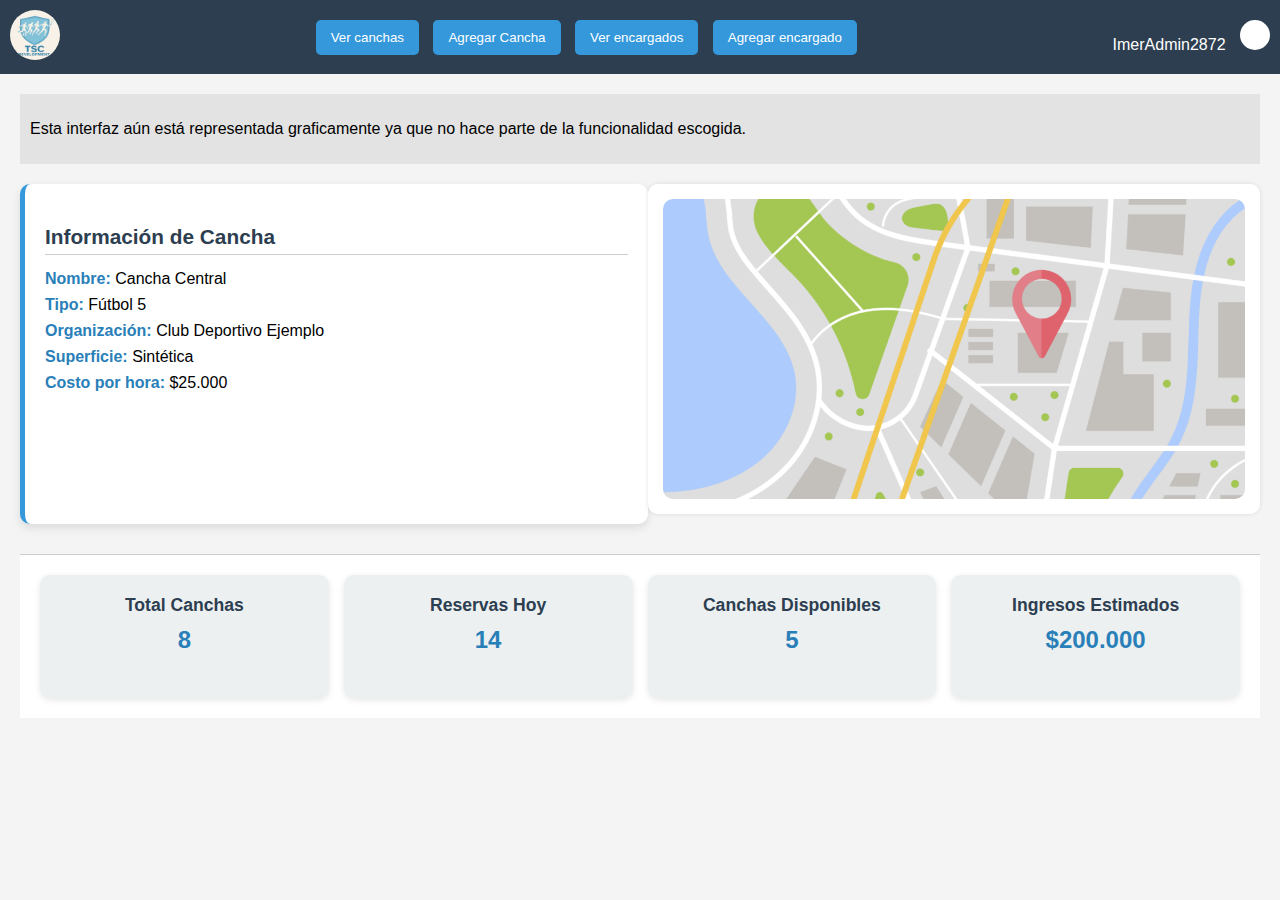
<file: FuncionalidadAgregarCancha/organizacion_deportiva.html>
<!DOCTYPE html>
<html lang="es">
<head>
    <meta charset="UTF-8">
    <title>Organización Deportiva</title>
    <link rel="stylesheet" href="css_IUorganizacion/styles_organizacion_dep.css">
</head>
<body>
    <header>
        <div class="logo">
            <img src="Images_IUorganizacion/Logo de TSC Development.png" alt="Logo de la aplicación" />
        </div>
        <nav class="top-nav">
            <button onclick="navigateTo('verCanchas')">Ver canchas</button>
            <button onclick="navigateToAgregarCancha()">Agregar Cancha</button>
            <button onclick="navigateTo('verEncargados')">Ver encargados</button>
            <button onclick="navigateTo('agregarEncargado')">Agregar encargado</button>
        </nav>
        <div class="user-settings">
            <div class="username">ImerAdmin2872</div>
            <div class="settings-icon" onclick="toggleSettingsMenu()"></div>
            <div class="settings-menu hidden" id="settingsMenu">
                <button>Ajustes</button>
                <button>Cambiar información</button>
                <button>Cerrar sesión</button>
            </div>
        </div>
    </header>
    <main>
        <section class="notification-bar">
            <p>Esta interfaz aún está representada graficamente ya que no hace parte de la funcionalidad escogida.</p>
        </section>
        <section class="content">
            <div class="info-box">
                <h3>Información de Cancha</h3>
                <p><strong>Nombre:</strong> Cancha Central</p>
                <p><strong>Tipo:</strong> Fútbol 5</p>
                <p><strong>Organización:</strong> Club Deportivo Ejemplo</p>
                <p><strong>Superficie:</strong> Sintética</p>
                <p><strong>Costo por hora:</strong> $25.000</p>
            </div>
            <div class="map-box">
                <img src="Images_IUorganizacion/Mapa simulado.png" alt="Mapa simulado" class="map-image"/>
            </div>
        </section>
    
    <section class="stats-section">
        <div class="stat-card">
            <h4>Total Canchas</h4>
            <p>8</p>
        </div>
        <div class="stat-card">
            <h4>Reservas Hoy</h4>
            <p>14</p>
        </div>
        <div class="stat-card">
            <h4>Canchas Disponibles</h4>
            <p>5</p>
        </div>
        <div class="stat-card">
            <h4>Ingresos Estimados</h4>
            <p>$200.000</p>
        </div>
    </section>
    </main>
    
    <script src="js_IUorganizacion/script_organizacion_dep.js"></script>
</body>
</html>
</file>
<file: FuncionalidadAgregarCancha/css_IUorganizacion/styles_organizacion_dep.css>
body {
    font-family: Arial, sans-serif;
    margin: 0;
    padding: 0;
    background: #f4f4f4;
}

header {
    display: flex;
    justify-content: space-between;
    align-items: center;
    background: #2c3e50;
    color: white;
    padding: 10px;
}

.logo img {
    width: 50px;
    height: 50px;
    border-radius: 50%;
}

.top-nav button {
    margin: 0 5px;
    padding: 10px 15px;
    background: #3498db;
    border: none;
    color: white;
    cursor: pointer;
    border-radius: 5px;
}

.user-settings {
    position: relative;
}

.username {
    display: inline-block;
    margin-right: 10px;
}

.settings-icon {
    width: 30px;
    height: 30px;
    background: white;
    border-radius: 50%;
    display: inline-block;
    cursor: pointer;
}

.settings-menu {
    position: absolute;
    right: 0;
    top: 40px;
    background: white;
    border: 1px solid #ccc;
    border-radius: 5px;
    overflow: hidden;
}

.settings-menu.hidden {
    display: none;
}

.settings-menu button {
    display: block;
    width: 100%;
    padding: 10px;
    background: white;
    border: none;
    cursor: pointer;
    text-align: left;
}

main {
    padding: 20px;
}

.notification-bar {
    background: #e3e3e3;
    padding: 10px;
    margin-bottom: 20px;
}

.content {
    display: flex;
    justify-content: space-between;
}

.info-box, .map-box {
    width: 48%;
    height: 300px;
    background: white;
    border-radius: 10px;
    padding: 15px;
    box-shadow: 0 0 5px rgba(0,0,0,0.1);
    overflow-y: auto;
}

.map-image {
    width: 100%;
    height: 100%;
    object-fit: cover;
    border-radius: 10px;
}

.stats-section {
    margin-top: 30px;
    padding: 20px;
    background: #ffffff;
    display: flex;
    justify-content: space-around;
    flex-wrap: wrap;
    gap: 15px;
    border-top: 1px solid #ccc;
}

.stat-card {
    flex: 1 1 200px;
    background: #ecf0f1;
    border-radius: 10px;
    padding: 20px;
    text-align: center;
    box-shadow: 0 2px 6px rgba(0,0,0,0.1);
}

.stat-card h4 {
    margin: 0;
    font-size: 1.1rem;
    color: #2c3e50;
}

.stat-card p {
    margin-top: 10px;
    font-size: 1.5rem;
    font-weight: bold;
    color: #2980b9;
}

.info-box {
    background: #ffffff;
    border-left: 5px solid #3498db;
    padding: 20px;
    border-radius: 10px;
    box-shadow: 0 4px 10px rgba(0,0,0,0.1);
}

.info-box h3 {
    color: #2c3e50;
    margin-bottom: 15px;
    font-size: 1.3rem;
    border-bottom: 1px solid #ccc;
    padding-bottom: 5px;
}

.info-box p {
    font-size: 1rem;
    margin: 8px 0;
}

.info-box p strong {
    color: #2980b9;
}
</file>
